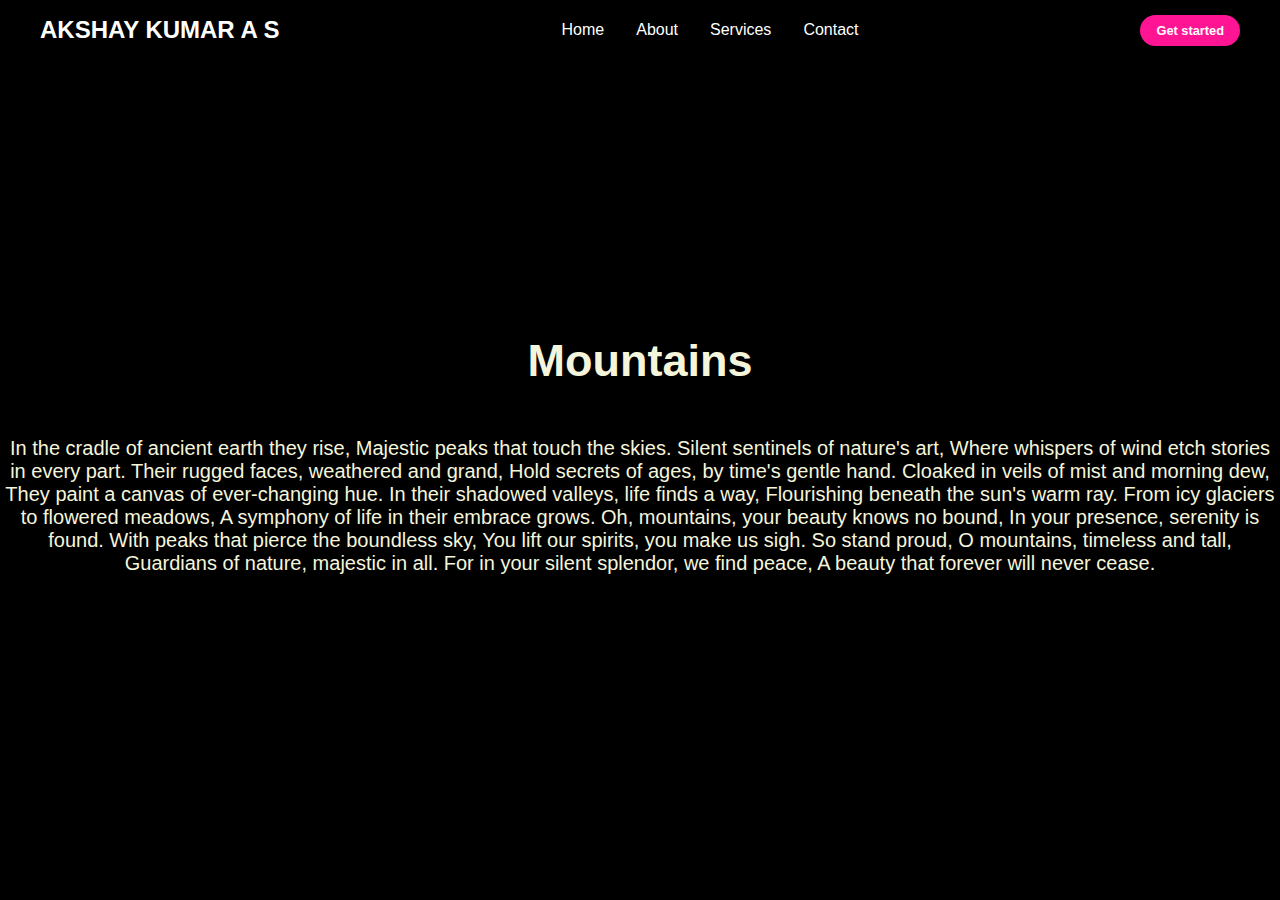
<file: PRODIGY_WD_01/index.html>
<!DOCTYPE html>
<html lang="en">

<head>
    <meta charset="UTF-8">
    <meta name="viewport" content="width=device-width, initial-scale=1.0">
    <link rel="stylesheet" href="https://cdnjs.cloudflare.com/ajax/libs/font-awesome/6.5.2/css/all.min.css"
        integrity="sha512-SnH5WK+bZxgPHs44uWIX+LLJAJ9/2PkPKZ5QiAj6Ta86w+fsb2TkcmfRyVX3pBnMFcV7oQPJkl9QevSCWr3W6A=="
        crossorigin="anonymous" referrerpolicy="no-referrer" />
    <title>Responsive navbar</title>
    <link rel="stylesheet" href="style.css">
</head>

<body>
    <header>
        <div class="navbar">
            <div class="logo"><a href="#">AKSHAY KUMAR A S</a></div>
            <ul class="links">
                <li><a href="home">Home</a></li>
                <li><a href="about">About</a></li>
                <li><a href="services">Services</a></li>
                <li><a href="contact">Contact</a></li>
            </ul>
            <a href="#" class="action_btn">Get started</a>
            <div class="toggle_btn">
                <i class="fa-solid fa-bars"></i>
            </div>
        </div>
        <div class="dropdown">
            <li><a href="home">Home</a></li>
            <li><a href="about">About</a></li>
            <li><a href="services">Services</a></li>
            <li><a href="contact">Contact</a></li>
            <li><a href="#" class="action_btn">Get started</a></li>
        </div>
    </header>
    <main id="cont">
        <h1>Mountains</h1>
        <p>
            In the cradle of ancient earth they rise,
            Majestic peaks that touch the skies.
            Silent sentinels of nature's art,
            Where whispers of wind etch stories in every part.

            Their rugged faces, weathered and grand,
            Hold secrets of ages, by time's gentle hand.
            Cloaked in veils of mist and morning dew,
            They paint a canvas of ever-changing hue.

            In their shadowed valleys, life finds a way,
            Flourishing beneath the sun's warm ray.
            From icy glaciers to flowered meadows,
            A symphony of life in their embrace grows.

            Oh, mountains, your beauty knows no bound,
            In your presence, serenity is found.
            With peaks that pierce the boundless sky,
            You lift our spirits, you make us sigh.

            So stand proud, O mountains, timeless and tall,
            Guardians of nature, majestic in all.
            For in your silent splendor, we find peace,
            A beauty that forever will never cease.
        </p>
    </main>
    <script>
        const toggleBtn = document.querySelector('.toggle_btn')
        const toggleBtnIcon = document.querySelector('.toggle_btn i')
        const dropDownMenu = document.querySelector('.dropdown')

        toggleBtn.onclick = function () {
            dropDownMenu.classList.toggle('open')
            const isOpen = dropDownMenu.classList.contains('open')
            toggleBtnIcon.classList = isOpen
                ? 'fa-solid fa-xmark'
                : 'fa-solid fa-bars'
        }
    </script>
</body>

</html>
</file>
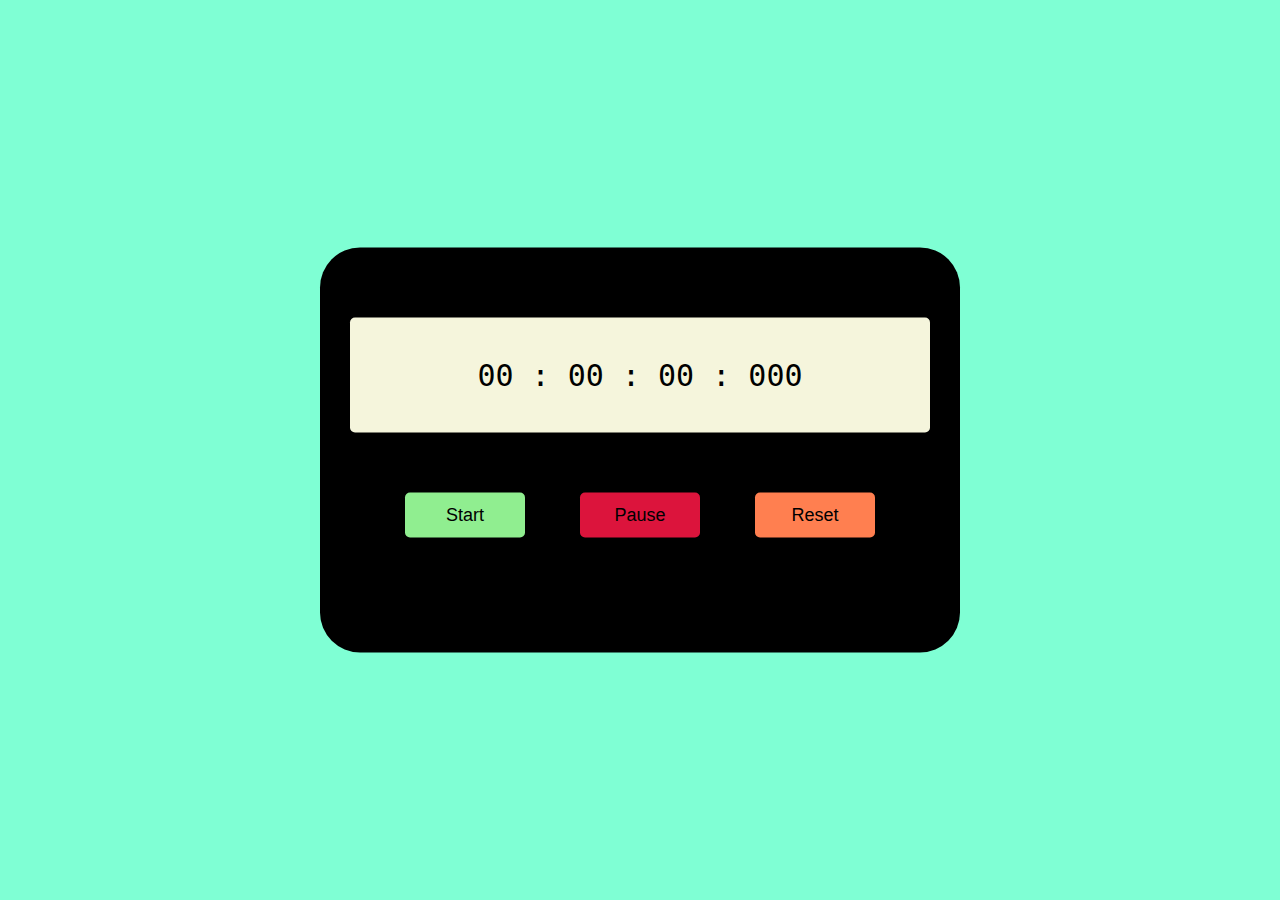
<file: PRODIGY_WD_02/index.html>
<!DOCTYPE html>
<html lang="en">
<head>
    <meta charset="UTF-8">
    <meta name="viewport" content="width=device-width, initial-scale=1.0">
    <title>StopWatch</title>
    <link rel="stylesheet" href="style.css">
</head>
<body>
    <div class="container">
        <div class="timerDisplay">
            00 : 00 : 00 : 000
        </div>
        <div class="buttons">
            <button id="startTimer">Start</button>
            <button id="pauseTimer">Pause</button>
            <button id="resetTimer">Reset</button>
        </div>
    </div>
    <script src="script.js"></script>
</body>
</html>
</file>
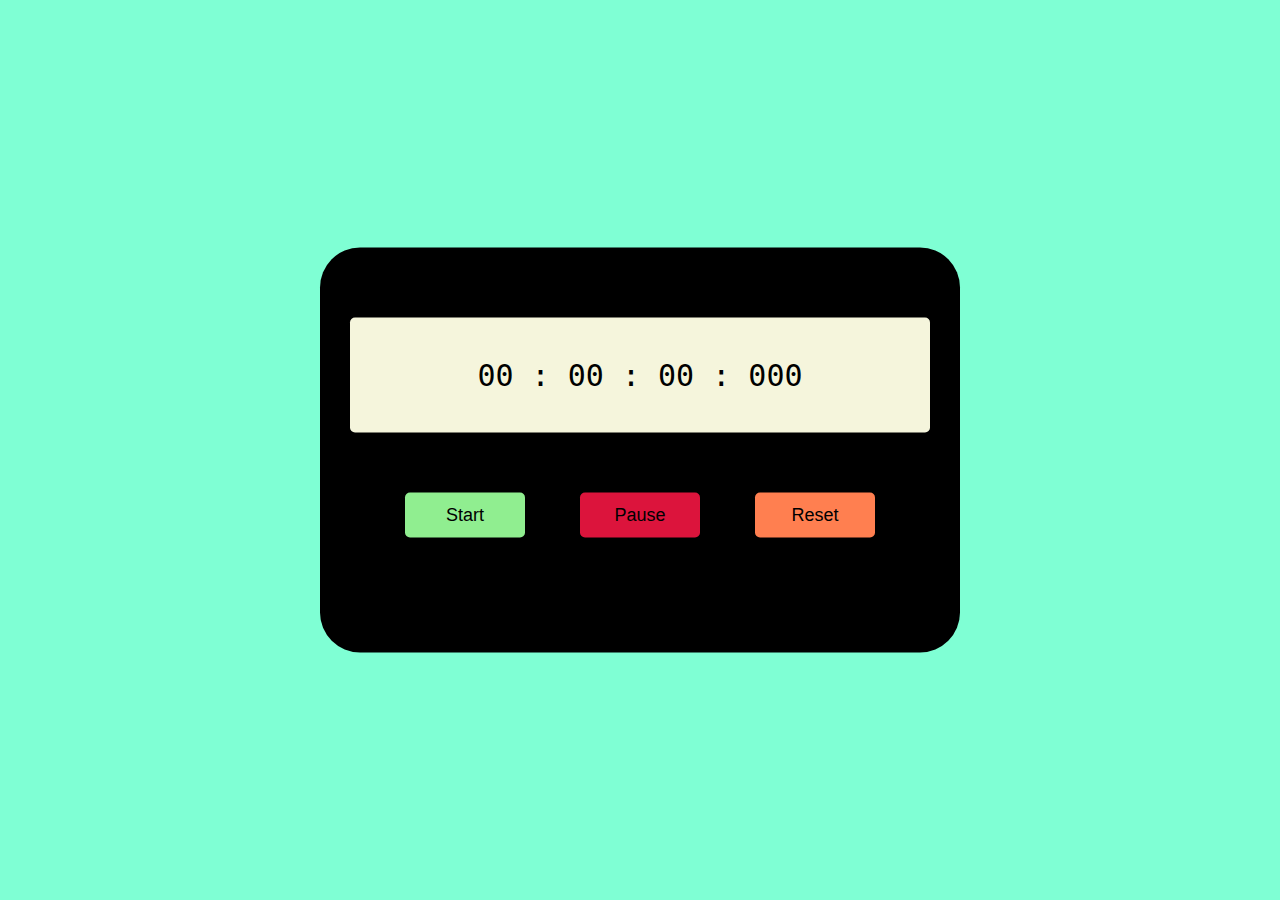
<file: PRODIGY_WD_02/stopwatch.html>
<!DOCTYPE html>
<html lang="en">
<head>
    <meta charset="UTF-8">
    <meta name="viewport" content="width=device-width, initial-scale=1.0">
    <title>StopWatch</title>
    <link rel="stylesheet" href="style.css">
</head>
<body>
    <div class="container">
        <div class="timerDisplay">
            00 : 00 : 00 : 000
        </div>
        <div class="buttons">
            <button id="startTimer">Start</button>
            <button id="pauseTimer">Pause</button>
            <button id="resetTimer">Reset</button>
        </div>
    </div>
    <script src="script.js"></script>
</body>
</html>
</file>
<file: PRODIGY_WD_01/style.css>
*{
    margin: 0;
    padding: 0;
    box-sizing: border-box;
    font-family: 'Open Sans', sans-serif;
}
body{
    height: 100vh;
    background-color: black;
    background-image: url('https://i.pinimg.com/originals/70/d0/e8/70d0e8050d4ef9f2a25b80f672b369f6.jpg');
    background-repeat: no-repeat;
    background-size: cover;
    background-position: center;
}
li{
    list-style: none;
}
a{
    text-decoration: none;
    color: white;
    font-size: 1rem;
}
a:hover{
    color: deeppink;
}
header{
    position: relative;
    padding: 0 2rem;
}
.navbar{
    width: 100%;
    height: 60px;
    max-width: 1200px;
    display: flex;
    align-items: center;
    justify-content: space-between;
    margin: 0 auto;
}
.navbar .logo a{
    font-weight: bold;
    font-size: 1.5rem;
}
.navbar .links{
    display: flex;
    gap: 2rem;
}
.navbar .toggle_btn{
    color: white;
    cursor: pointer;
    font-size: 1.5rem;
    display: none;
}
.toggle_btn:hover{
    color: deeppink;
    scale: 1.3;
}
.action_btn{
    background-color: deeppink;
    border-radius: 20px;
    color: white;
    padding: 0.5rem 1rem;
    border: none;
    outline: none;
    font-size: 0.8rem;
    font-weight: bold;
    cursor: pointer;
    transition: scale 0.2 ease;
}
.action_btn:hover{
    color: black;
    background-color: gold;
    scale: 1.15;
}
.action_btn:active{
    scale: 0.95;
}
.dropdown{
    display: none;
    position: absolute;
    right: 2rem;
    top: 60px;
    width: 300px;
    height: 0;
    background-color: rgba(255, 255, 255, .2);
    border-radius:15px;
    overflow: hidden;
    transition: height 0.2s cubic-bezier(0.175, 0.885, 0.32, 0.2);
}
.dropdown.open{
    height: 240px;
}
.dropdown li{
    padding: 0.7rem;
    display: flex;
    justify-content: center;
    align-items: center;
}
.dropdown .action_btn{
    width: 100%;
    display: flex;
    justify-content: center;
}
#cont{
    color:beige;
    height: calc(100vh - 60px);
    display: flex;
    justify-content: center;
    align-items: center;
    flex-direction: column;
}
#cont h1{
    font-size: 45px;
    position: relative;
    bottom: 50px;
    text-align: center;
    font-weight: bold;
}
#cont p{
    text-align:center;
    font-size: 20px;
}
@media(max-width: 1000px){
    .navbar .links,.navbar .action_btn{
        display: none;
    }
    .navbar .toggle_btn{
        display: block;
    }
    .dropdown{
        display: block;
    }
}
@media(max-width: 600px){
    .dropdown{
        width:unset;
        left: 2rem;
    }
}
</file>
<file: PRODIGY_WD_02/style.css>
*,*:before,*:after{
    padding: 0;
    margin: 0;
    box-sizing: border-box;
}
body{
    background-color: aquamarine;
}
.container {
    background-color: black;
    width: 50%;
    min-width: 500px;
    position: absolute;
    transform: translate(-50%,-50%);
    top: 50%;
    left: 50%;
    border-radius: 40px;
    padding: 70px 30px 50px 30px;
    height: 45%;
}
.timerDisplay{
    position: relative;
    width: 100%;
    padding: 40px;
    display: flex;
    justify-content: space-around;
    align-items: center;
    border-radius: 5px;
    background-color: beige;
    font-size: 30px;
    font-family: 'Roboto mono', monospace;
}
.buttons{
    display: flex;
    justify-content: space-evenly;
    margin: 60px auto 0 auto;
    width: 100%;
}
.buttons button{
    width: 120px;
    height: 45px;
    background-color: aquamarine;
    border: none;
    color: black;
    font-family: 'Poppins', sans-serif;
    font-size: 18px;
    cursor: pointer;
    border-radius: 5px;
}
#startTimer{
    background-color: lightgreen;
}
#pauseTimer{
    background-color:crimson;
}
#resetTimer{
    background-color:coral;
}
.buttons button:hover{
    box-shadow: 0 0 20px rgba(0, 0, 0, 0.3);
}
</file>
